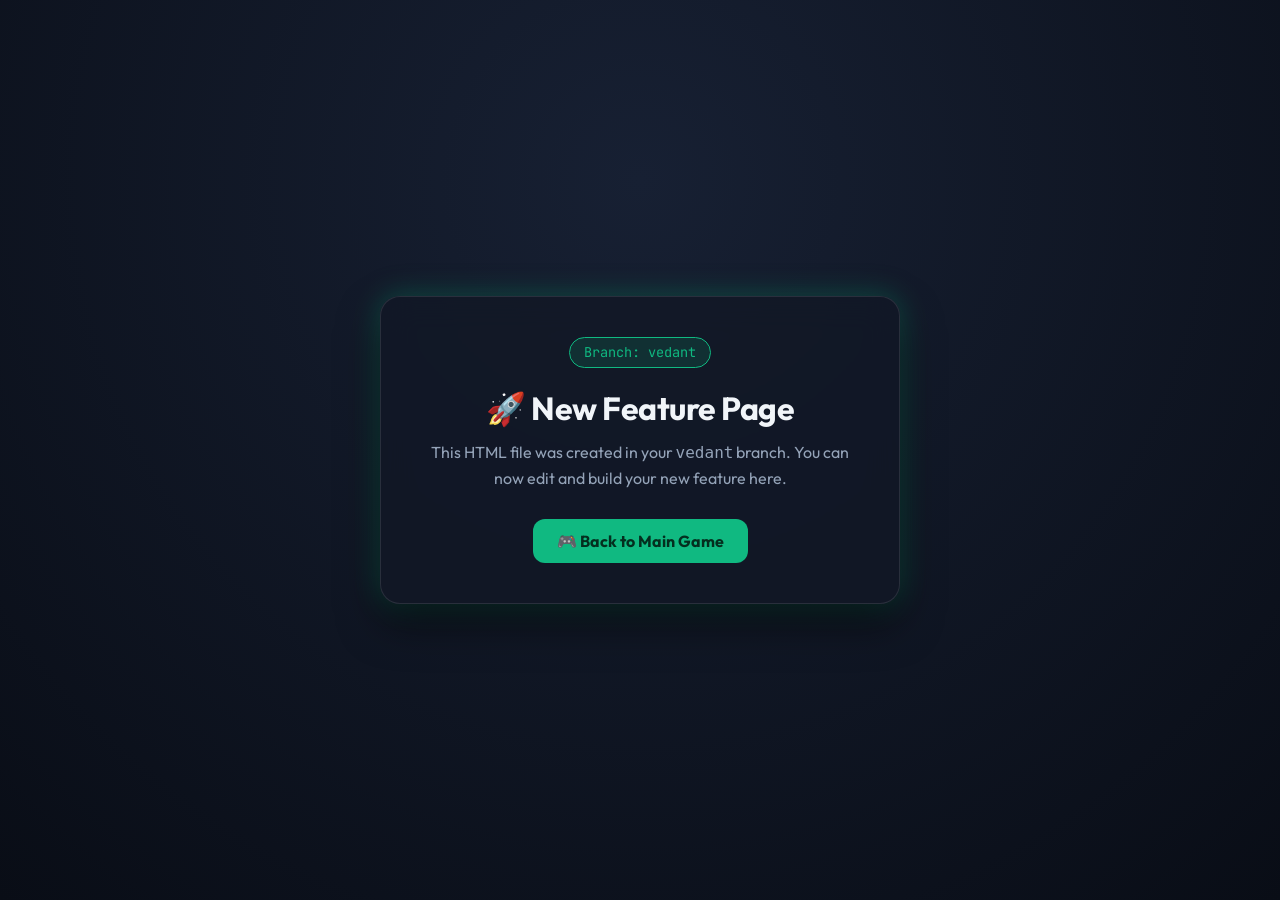
<file: text.html>
<!DOCTYPE html>
<html lang="en">
<head>
  <meta charset="UTF-8">
  <meta name="viewport" content="width=device-width, initial-scale=1.0">
  <title>Vedant Branch - Snake AI Arena</title>
  <link rel="preconnect" href="https://fonts.googleapis.com">
  <link rel="preconnect" href="https://fonts.gstatic.com" crossorigin>
  <link href="https://fonts.googleapis.com/css2?family=Outfit:wght@400;600;700&family=JetBrains+Mono:wght@400;600&display=swap" rel="stylesheet">
  <style>
    :root {
      --bg: #090d16;
      --card-bg: rgba(18, 24, 38, 0.85);
      --accent: #10b981;
      --accent-glow: rgba(16, 185, 129, 0.35);
      --text: #f1f5f9;
      --text-muted: #94a3b8;
      --border: rgba(255, 255, 255, 0.1);
    }

    * {
      box-sizing: border-box;
      margin: 0;
      padding: 0;
    }

    body {
      background: radial-gradient(circle at 50% 20%, #172033 0%, var(--bg) 100%);
      color: var(--text);
      font-family: 'Outfit', sans-serif;
      min-height: 100vh;
      display: flex;
      align-items: center;
      justify-content: center;
      padding: 1.5rem;
    }

    .card {
      background: var(--card-bg);
      border: 1px solid var(--border);
      border-radius: 20px;
      padding: 2.5rem;
      max-width: 520px;
      width: 100%;
      box-shadow: 0 20px 40px rgba(0, 0, 0, 0.5), 0 0 30px var(--accent-glow);
      backdrop-filter: blur(16px);
      text-align: center;
      animation: fadeIn 0.6s ease-out;
    }

    @keyframes fadeIn {
      from { opacity: 0; transform: translateY(16px); }
      to { opacity: 1; transform: translateY(0); }
    }

    .badge {
      display: inline-block;
      padding: 0.35rem 0.9rem;
      background: rgba(16, 185, 129, 0.15);
      border: 1px solid var(--accent);
      color: var(--accent);
      font-family: 'JetBrains Mono', monospace;
      font-size: 0.85rem;
      border-radius: 999px;
      margin-bottom: 1.25rem;
    }

    h1 {
      font-size: 2rem;
      margin-bottom: 0.75rem;
      letter-spacing: -0.5px;
    }

    p {
      color: var(--text-muted);
      line-height: 1.6;
      margin-bottom: 1.75rem;
      font-size: 1rem;
    }

    .btn {
      display: inline-flex;
      align-items: center;
      gap: 0.5rem;
      padding: 0.75rem 1.5rem;
      background: var(--accent);
      color: #042f1f;
      font-weight: 700;
      border-radius: 12px;
      text-decoration: none;
      transition: transform 0.2s, box-shadow 0.2s;
    }

    .btn:hover {
      transform: translateY(-2px);
      box-shadow: 0 8px 20px var(--accent-glow);
    }
  </style>
</head>
<body>
  <div class="card">
    <div class="badge">Branch: vedant</div>
    <h1>🚀 New Feature Page</h1>
    <p>This HTML file was created in your <code>vedant</code> branch. You can now edit and build your new feature here.</p>
    <a href="index.html" class="btn">🎮 Back to Main Game</a>
  </div>
</body>
</html>
</file>
